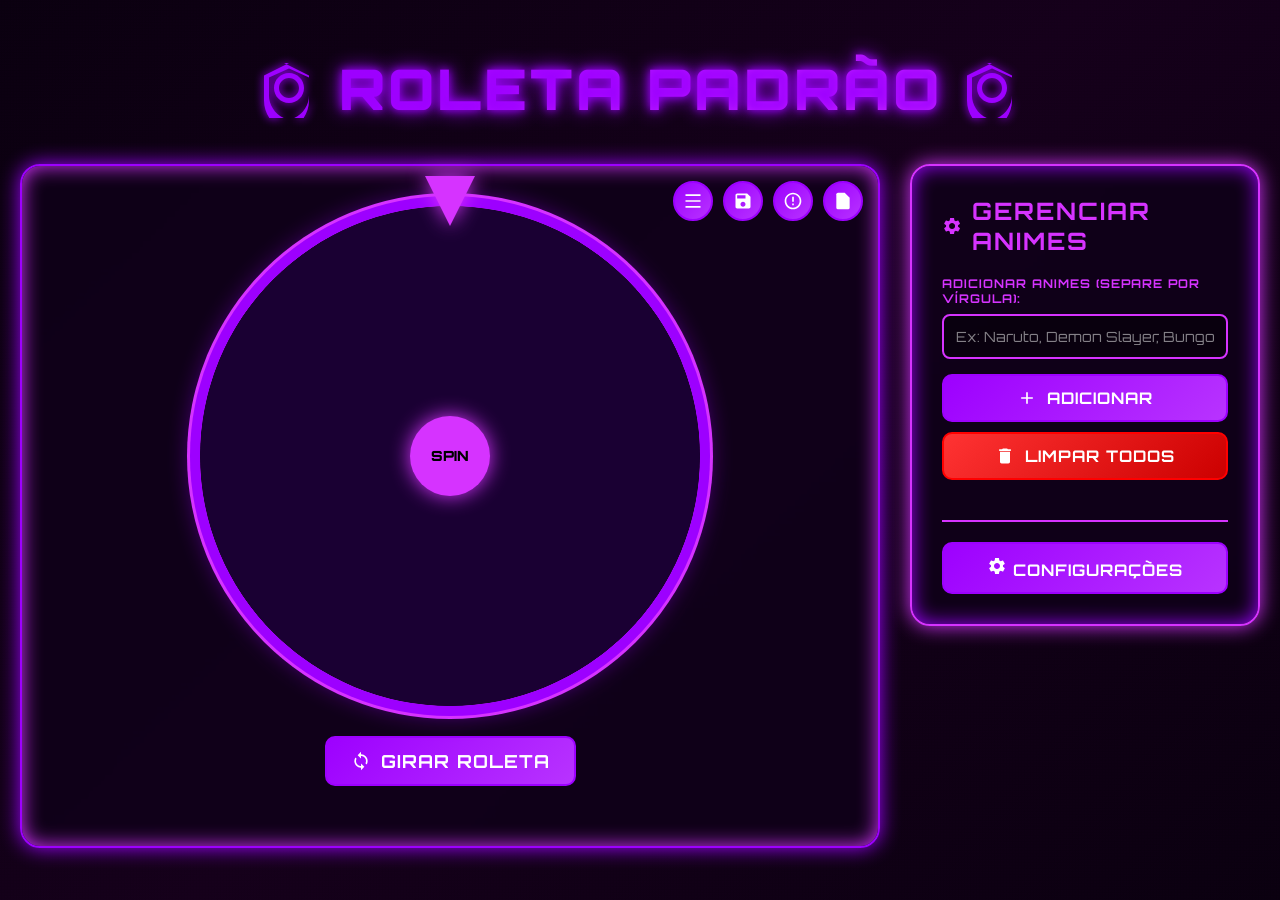
<file: index.html>
<!DOCTYPE html>
<html lang="pt-BR">
<head>
    <meta charset="UTF-8">
    <meta name="viewport" content="width=device-width, initial-scale=1.0">
    <title>Roleta de Animes - Cyberpunk</title>
    <link rel="manifest" href="manifest.json">
    <link rel="stylesheet" href="main.css">

    <script>
        if ('serviceWorker' in navigator) {
            navigator.serviceWorker.register('service-worker.js')
                .then(() => console.log('Service Worker registrado!'));
        }
    </script>
</head>
<body data-theme="classic">
    <div class="container">
        <div class="header">
            <svg class="header-icon" viewBox="0 0 24 24" xmlns="http://www.w3.org/2000/svg">
                <path d="M12 2L2 7v10c0 5.55 3.84 10.74 9 12 5.16-1.26 9-6.45 9-12V7l-10-5zm0 2.18l8 3.6v7.22c0 4.39-3.02 8.49-8 9.74-4.98-1.25-8-5.35-8-9.74V7.78l8-3.6zM12 6c-3.31 0-6 2.69-6 6s2.69 6 6 6 6-2.69 6-6-2.69-6-6-6zm0 2c2.21 0 4 1.79 4 4s-1.79 4-4 4-4-1.79-4-4 1.79-4 4-4z"/>
            </svg>
            <h1 id="wheelName">Roleta das Decisões</h1>
            <svg class="header-icon" viewBox="0 0 24 24" xmlns="http://www.w3.org/2000/svg">
                <path d="M12 2L2 7v10c0 5.55 3.84 10.74 9 12 5.16-1.26 9-6.45 9-12V7l-10-5zm0 2.18l8 3.6v7.22c0 4.39-3.02 8.49-8 9.74-4.98-1.25-8-5.35-8-9.74V7.78l8-3.6zM12 6c-3.31 0-6 2.69-6 6s2.69 6 6 6 6-2.69 6-6-2.69-6-6-6zm0 2c2.21 0 4 1.79 4 4s-1.79 4-4 4-4-1.79-4-4 1.79-4 4-4z"/>
            </svg>
        </div>

        <div class="main-content">
            <div class="wheel-section">
                <div class="wheel-header">
                    <button class="btn-icon-only" id="toggleViewBtn" onclick="toggleView()" title="Alternar para Lista">
                        <svg viewBox="0 0 24 24" xmlns="http://www.w3.org/2000/svg">
                            <path d="M3 4h18v2H3V4zm0 7h18v2H3v-2zm0 7h18v2H3v-2z"/>
                        </svg>
                    </button>
                    <button class="btn-icon-only" onclick="saveCurrentWheel()" title="Salvar Roleta">
                        <svg viewBox="0 0 24 24" xmlns="http://www.w3.org/2000/svg">
                            <path d="M17 3H5c-1.11 0-2 .9-2 2v14c0 1.1.89 2 2 2h14c1.1 0 2-.9 2-2V7l-4-4zm-5 16c-1.66 0-3-1.34-3-3s1.34-3 3-3 3 1.34 3 3-1.34 3-3 3zm3-10H5V5h10v4z"/>
                        </svg>
                    </button>
                    <button class="btn-icon-only" id="manageWheelsBtn" onclick="openManageWheelsPopup()" title="Gerenciar Roletas">
                        <svg viewBox="0 0 24 24" xmlns="http://www.w3.org/2000/svg">
                            <path d="M12 2C6.48 2 2 6.48 2 12s4.48 10 10 10 10-4.48 10-10S17.52 2 12 2zm0 18c-4.41 0-8-3.59-8-8s3.59-8 8-8 8 3.59 8 8-3.59 8-8 8zm-1-13h2v6h-2zm0 8h2v2h-2z"/>
                        </svg>
                    </button>
                    <button class="btn-icon-only" id="importExportBtn" onclick="openImportExportPopup()" title="Importar/Exportar">
                        <svg viewBox="0 0 24 24" xmlns="http://www.w3.org/2000/svg">
                            <path d="M14 2H6a2 2 0 0 0-2 2v16a2 2 0 0 0 2 2h12a2 2 0 0 0 2-2V8l-6-6z"/>
                            <path d="M16 18H8v-2h8v2zm0-4H8v-2h8v2z"/>
                        </svg>
                    </button>
                </div>
                <div class="wheel-container" id="wheelContainer">
                    <div class="pointer"></div>
                    <canvas id="wheelCanvas" width="500" height="500"></canvas>
                    <div class="center-circle">SPIN</div>
                </div>
                <button class="btn btn-spin" id="spinBtn" onclick="spin()">
                    <svg class="btn-icon" viewBox="0 0 24 24" xmlns="http://www.w3.org/2000/svg">
                        <path d="M12 4V1L8 5l4 4V6c3.31 0 6 2.69 6 6 0 1.01-.25 1.97-.7 2.8l1.46 1.46C19.54 15.03 20 13.57 20 12c0-4.42-3.58-8-8-8zm0 14c-3.31 0-6-2.69-6-6 0-1.01.25-1.97.7-2.8L5.24 7.74C4.46 8.97 4 10.43 4 12c0 4.42 3.58 8 8 8v3l4-4-4-4v3z"/>
                    </svg>
                    <span>Girar Roleta</span>
                </button>
                <div class="result" id="result">
                    <h3>Anime Sorteado:</h3>
                    <p id="resultText"></p>
                </div>
                <div class="list-view" id="listView" style="display: none;">
                    <h3>Lista de Animes</h3>
                    <div class="anime-list-view" id="animeListView"></div>
                </div>
            </div>

            <div class="controls-panel">
                <h2>
                    <svg class="controls-icon" viewBox="0 0 24 24" xmlns="http://www.w3.org/2000/svg">
                        <path d="M19.14 12.94c.04-.3.06-.61.06-.94 0-.32-.02-.64-.07-.94l2.03-1.58c.18-.14.23-.41.12-.61l-1.92-3.32c-.12-.22-.37-.29-.59-.22l-2.39.96c-.5-.38-1.03-.7-1.62-.94l-.36-2.54c-.04-.24-.24-.41-.48-.41h-3.84c-.24 0-.43.17-.47.41l-.36 2.54c-.59.24-1.13.57-1.62.94l-2.39-.96c-.22-.08-.47 0-.59.22L2.74 8.87c-.12.21-.08.47.12.61l2.03 1.58c-.05.3-.09.63-.09.94s.02.64.07.94l-2.03 1.58c-.18.14-.23.41-.12.61l1.92 3.32c.12.22.37.29.59.22l2.39-.96c.5.38 1.03.7 1.62.94l.36 2.54c.05.24.24.41.48.41h3.84c.24 0 .44-.17.47-.41l.36-2.54c.59-.24 1.13-.56 1.62-.94l2.39.96c.22.08.47 0 .59-.22l1.92-3.32c.12-.22.07-.47-.12-.61l-2.01-1.58zM12 15.6c-1.98 0-3.6-1.62-3.6-3.6s1.62-3.6 3.6-3.6 3.6 1.62 3.6 3.6-1.62 3.6-3.6 3.6z"/>
                    </svg>
                    Gerenciar Animes
                </h2>

                <div class="input-group">
                    <label for="animeInput">Adicionar Animes (separe por vírgula):</label>
                    <input type="text" id="animeInput" placeholder="Ex: Naruto, Demon Slayer, Bungou Stray Dogs...">
                </div>
                <button class="btn btn-add" onclick="addAnime()">
                    <svg class="btn-icon" viewBox="0 0 24 24" xmlns="http://www.w3.org/2000/svg">
                        <path d="M19 13h-6v6h-2v-6H5v-2h6V5h2v6h6v2z"/>
                    </svg>
                    <span>Adicionar</span>
                </button>
                <button class="btn btn-clear" onclick="clearAll()">
                    <svg class="btn-icon" viewBox="0 0 24 24" xmlns="http://www.w3.org/2000/svg">
                        <path d="M6 19c0 1.1.9 2 2 2h8c1.1 0 2-.9 2-2V7H6v12zM19 4h-3.5l-1-1h-5l-1 1H5v2h14V4z"/>
                    </svg>
                    <span>Limpar Todos</span>
                </button>

                <div class="anime-list" id="animeList"></div>

                <div style="margin-top: 20px; padding-top: 20px; border-top: 2px solid var(--border-secondary);">
                    <a href="configuracoes.html" class="btn" style="display: block; text-align: center; text-decoration: none;">
                        <svg class="btn-icon" viewBox="0 0 24 24" xmlns="http://www.w3.org/2000/svg">
                            <path d="M19.14 12.94c.04-.3.06-.61.06-.94 0-.32-.02-.64-.07-.94l2.03-1.58c.18-.14.23-.41.12-.61l-1.92-3.32c-.12-.22-.37-.29-.59-.22l-2.39.96c-.5-.38-1.03-.7-1.62-.94l-.36-2.54c-.04-.24-.24-.41-.48-.41h-3.84c-.24 0-.43.17-.47.41l-.36 2.54c-.59.24-1.13.57-1.62.94l-2.39-.96c-.22-.08-.47 0-.59.22L2.74 8.87c-.12.21-.08.47.12.61l2.03 1.58c-.05.3-.09.63-.09.94s.02.64.07.94l-2.03 1.58c-.18.14-.23.41-.12.61l1.92 3.32c.12.22.37.29.59.22l2.39-.96c.5.38 1.03.7 1.62.94l.36 2.54c.05.24.24.41.48.41h3.84c.24 0 .44-.17.47-.41l.36-2.54c.59-.24 1.13-.56 1.62-.94l2.39.96c.22.08.47 0 .59-.22l1.92-3.32c.12-.22.07-.47-.12-.61l-2.01-1.58zM12 15.6c-1.98 0-3.6-1.62-3.6-3.6s1.62-3.6 3.6-3.6 3.6 1.62 3.6 3.6-1.62 3.6-3.6 3.6z"/>
                        </svg>
                        <span>Configurações</span>
                    </a>
                </div>
            </div>
        </div>
    </div>

    <audio id="spinSound" src="roleta.mp3" preload="auto"></audio>

    <!-- Pop-up de Gerenciamento de Roletas -->
    <div class="modal-overlay" id="manageWheelsModal" style="display: none;">
        <div class="modal-content">
            <h2>Gerenciar Roletas</h2>
            <div class="settings-group">
                <label for="newWheelName">Nome da Nova Roleta:</label>
                    <input type="text" id="newWheelName" placeholder="Ex: Animes Favoritos">
                <button class="btn btn-add" onclick="promptNewWheel()">
                    <svg class="btn-icon" viewBox="0 0 24 24" xmlns="http://www.w3.org/2000/svg">
                        <path d="M19 13h-6v6h-2v-6H5v-2h6V5h2v6h6v2z"/>
                    </svg>
                    <span>Criar Nova Roleta</span>
                </button>
            </div>
            
            <h3>Roletas Salvas</h3>
            <div class="wheel-list" id="wheelList">
                <!-- Roletas serão inseridas aqui -->
            </div>

            <button class="btn-close" onclick="closeManageWheelsPopup()">✕</button>
        </div>
    </div>

    <!-- Pop-up de Importar/Exportar -->
    <div class="modal-overlay" id="importExportModal" style="display: none;">
        <div class="modal-content">
            <h2>Importar / Exportar</h2>
            <div class="modal-buttons">
                <button class="btn" onclick="exportAnimes()">
                    <svg class="btn-icon" viewBox="0 0 24 24" xmlns="http://www.w3.org/2000/svg">
                        <path d="M19 12v7H5v-7H3v7c0 1.1.9 2 2 2h14c1.1 0 2-.9 2-2v-7h-2z"/>
                        <path d="M5 9l1.41 1.41L11 4.83V15h2V4.83l4.59 4.58L19 8l-7-7-7 7z"/>
                    </svg>
                    <span>Exportar</span>
                </button>
                <button class="btn" onclick="triggerImportFile()">
                    <svg class="btn-icon" viewBox="0 0 24 24" xmlns="http://www.w3.org/2000/svg">
                        <path d="M19 12v7H5v-7H3v7c0 1.1.9 2 2 2h14c1.1 0 2-.9 2-2v-7h-2z"/>
                        <path d="M11 3L5.5 8.5l1.42 1.41L11 5.83V15h2V5.83l4.08 4.08L18.5 8.5z"/>
                    </svg>
                    <span>Importar</span>
                </button>
            </div>
            <button class="btn-close" onclick="closeImportExportPopup()">✕</button>
        </div>
    </div>

    <input type="file" id="importFileInput" accept=".json" style="display: none;" onchange="importAnimes(event)">

    <script src="main.js"></script>
</body>
</html>
</file>
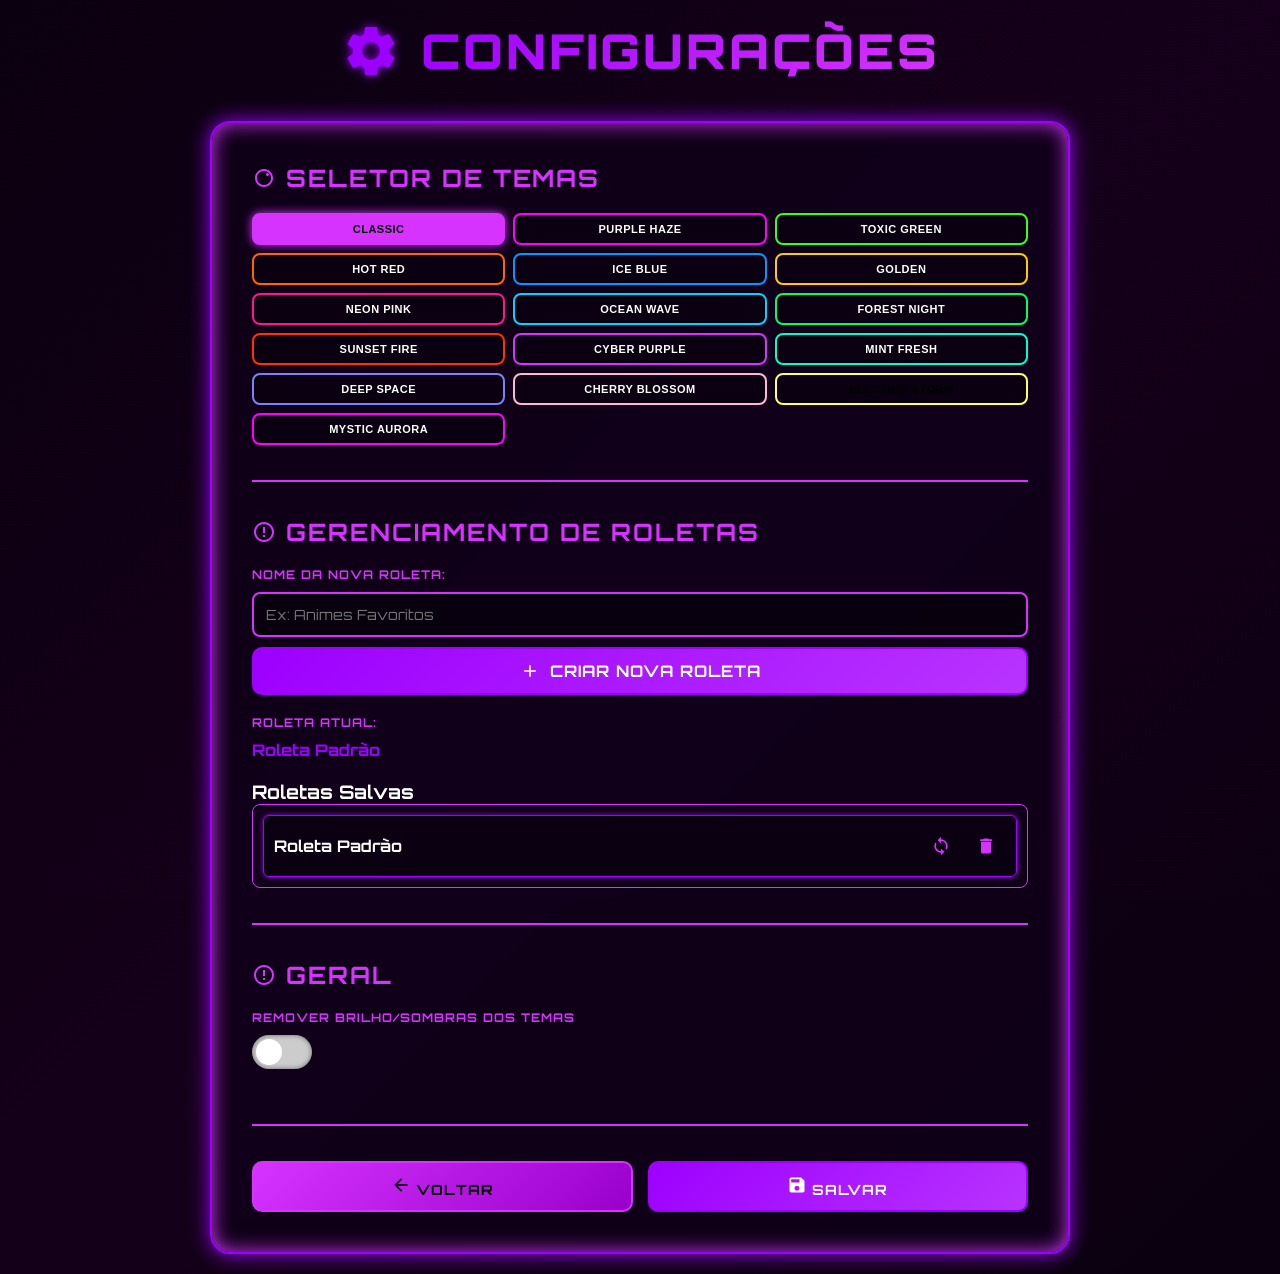
<file: configuracoes.html>
<!DOCTYPE html>
<html lang="pt-BR">
<head>
    <meta charset="UTF-8">
    <meta name="viewport" content="width=device-width, initial-scale=1.0">
    <title>Configurações - Roleta de Animes</title>
    <link rel="manifest" href="manifest.json">
    <link rel="stylesheet" href="main.css">

    <script>
        if ('serviceWorker' in navigator) {
            navigator.serviceWorker.register('service-worker.js')
                .then(() => console.log('Service Worker registrado!'));
        }
    </script>
</head>
<body data-theme="classic">
    <div class="settings-container">
        <div class="settings-header">
            <svg class="header-icon" viewBox="0 0 24 24" xmlns="http://www.w3.org/2000/svg">
                <path d="M19.14 12.94c.04-.3.06-.61.06-.94 0-.32-.02-.64-.07-.94l2.03-1.58c.18-.14.23-.41.12-.61l-1.92-3.32c-.12-.22-.37-.29-.59-.22l-2.39.96c-.5-.38-1.03-.7-1.62-.94l-.36-2.54c-.04-.24-.24-.41-.48-.41h-3.84c-.24 0-.43.17-.47.41l-.36 2.54c-.59.24-1.13.57-1.62.94l-2.39-.96c-.22-.08-.47 0-.59.22L2.74 8.87c-.12.21-.08.47.12.61l2.03 1.58c-.05.3-.09.63-.09.94s.02.64.07.94l-2.03 1.58c-.18.14-.23.41-.12.61l1.92 3.32c.12.22.37.29.59.22l2.39-.96c.5.38 1.03.7 1.62.94l.36 2.54c.05.24.24.41.48.41h3.84c.24 0 .44-.17.47-.41l.36-2.54c.59-.24 1.13-.56 1.62-.94l2.39.96c.22.08.47 0 .59-.22l1.92-3.32c.12-.22.07-.47-.12-.61l-2.01-1.58zM12 15.6c-1.98 0-3.6-1.62-3.6-3.6s1.62-3.6 3.6-3.6 3.6 1.62 3.6 3.6-1.62 3.6-3.6 3.6z"/>
            </svg>
            <h1>Configurações</h1>
        </div>

        <div class="settings-content">
            <!-- Seção de Temas -->
            <div class="settings-section">
                <h2>
                    <svg viewBox="0 0 24 24" xmlns="http://www.w3.org/2000/svg">
                        <path d="M12 3c-4.97 0-9 4.03-9 9s4.03 9 9 9 9-4.03 9-9-4.03-9-9-9zm0 16c-3.86 0-7-3.14-7-7s3.14-7 7-7 7 3.14 7 7-3.14 7-7 7zm3.5-9c.83 0 1.5-.67 1.5-1.5S16.33 7 15.5 7 14 7.67 14 8.5s.67 1.5 1.5 1.5z"/>
                    </svg>
                    Seletor de Temas
                </h2>
                <div class="theme-grid">
                    <button class="theme-btn" data-theme="classic" onclick="changeTheme('classic')">Classic</button>
                    <button class="theme-btn" data-theme="purple-haze" onclick="changeTheme('purple-haze')">Purple Haze</button>
                    <button class="theme-btn" data-theme="toxic-green" onclick="changeTheme('toxic-green')">Toxic Green</button>
                    <button class="theme-btn" data-theme="hot-red" onclick="changeTheme('hot-red')">Hot Red</button>
                    <button class="theme-btn" data-theme="ice-blue" onclick="changeTheme('ice-blue')">Ice Blue</button>
                    <button class="theme-btn" data-theme="golden-sunset" onclick="changeTheme('golden-sunset')">Golden</button>
                    <button class="theme-btn" data-theme="neon-pink" onclick="changeTheme('neon-pink')">Neon Pink</button>
                    <button class="theme-btn" data-theme="ocean-wave" onclick="changeTheme('ocean-wave')">Ocean Wave</button>
                    <button class="theme-btn" data-theme="forest-night" onclick="changeTheme('forest-night')">Forest Night</button>
                    <button class="theme-btn" data-theme="sunset-fire" onclick="changeTheme('sunset-fire')">Sunset Fire</button>
                    <button class="theme-btn" data-theme="cyber-purple" onclick="changeTheme('cyber-purple')">Cyber Purple</button>
                    <button class="theme-btn" data-theme="mint-fresh" onclick="changeTheme('mint-fresh')">Mint Fresh</button>
                    <button class="theme-btn" data-theme="deep-space" onclick="changeTheme('deep-space')">Deep Space</button>
                    <button class="theme-btn" data-theme="cherry-blossom" onclick="changeTheme('cherry-blossom')">Cherry Blossom</button>
                    <button class="theme-btn" data-theme="electric-storm" onclick="changeTheme('electric-storm')">Electric Storm</button>
                    <button class="theme-btn" data-theme="mystic-aurora" onclick="changeTheme('mystic-aurora')">Mystic Aurora</button>
                </div>
            </div>

            <!-- Seção de Gerenciamento de Roletas -->
            <div class="settings-section">
                <h2>
                    <svg viewBox="0 0 24 24" xmlns="http://www.w3.org/2000/svg">
                        <path d="M12 2C6.48 2 2 6.48 2 12s4.48 10 10 10 10-4.48 10-10S17.52 2 12 2zm0 18c-4.41 0-8-3.59-8-8s3.59-8 8-8 8 3.59 8 8-3.59 8-8 8zm-1-13h2v6h-2zm0 8h2v2h-2z"/>
                    </svg>
                    Gerenciamento de Roletas
                </h2>
                <div class="settings-group">
                    <label for="newWheelName">Nome da Nova Roleta:</label>
                    <input type="text" id="newWheelName" placeholder="Ex: Animes Favoritos">
                    <button class="btn btn-add" onclick="createNewWheelFromSettings()">
                        <svg class="btn-icon" viewBox="0 0 24 24" xmlns="http://www.w3.org/2000/svg">
                            <path d="M19 13h-6v6h-2v-6H5v-2h6V5h2v6h6v2z"/>
                        </svg>
                        <span>Criar Nova Roleta</span>
                    </button>
                </div>
                
                <div class="settings-group">
                    <label>Roleta Atual:</label>
                    <span id="currentWheelNameDisplay" style="font-weight: bold; color: var(--primary-color);"></span>
                </div>

                <h3>Roletas Salvas</h3>
                <div class="wheel-list" id="wheelList">
                    <!-- Roletas serão inseridas aqui -->
                </div>
            </div>

            <!-- Seção de Configurações Gerais -->
            <div class="settings-section">
                <h2>
                    <svg viewBox="0 0 24 24" xmlns="http://www.w3.org/2000/svg">
                        <path d="M12 2C6.48 2 2 6.48 2 12s4.48 10 10 10 10-4.48 10-10S17.52 2 12 2zm0 18c-4.41 0-8-3.59-8-8s3.59-8 8-8 8 3.59 8 8-3.59 8-8 8zm-1-13h2v6h-2zm0 8h2v2h-2z"/>
                    </svg>
                    Geral
                </h2>
                <div class="settings-group">
                    <label for="noGlowToggle">Remover Brilho/Sombras dos Temas</label>
                    <label class="switch">
                        <input type="checkbox" id="noGlowToggle" onchange="toggleNoGlow(this.checked)">
                        <span class="slider round"></span>
                    </label>
                </div>
            </div>

            

            <!-- Botões de Ação -->
            <div class="nav-buttons">
                <a href="index.html" class="btn-back">
                    <svg class="btn-icon" viewBox="0 0 24 24" xmlns="http://www.w3.org/2000/svg">
                        <path d="M20 11H7.83l5.59-5.59L12 4l-8 8 8 8 1.41-1.41L7.83 13H20v-2z"/>
                    </svg>
                    Voltar
                </a>
                <button class="btn-save" onclick="saveSettings()">
                    <svg class="btn-icon" viewBox="0 0 24 24" xmlns="http://www.w3.org/2000/svg">
                        <path d="M17 3H5c-1.11 0-2 .9-2 2v14c0 1.1.89 2 2 2h14c1.1 0 2-.9 2-2V7l-4-4zm-5 16c-1.66 0-3-1.34-3-3s1.34-3 3-3 3 1.34 3 3-1.34 3-3 3zm3-10H5V5h10v4z"/>
                    </svg>
                    Salvar
                </button>
            </div>
        </div>
    </div>

    <script src="settings.js"></script>
</body>
</html>
</file>
<file: main.css>
@import url('https://fonts.googleapis.com/css2?family=Orbitron:wght@400;700;900&display=swap');

:root {
    --primary-color: #ff0066;
    --secondary-color: #00ffff;
    --bg-start: #05000a;
    --bg-mid: #0a001a;
    --bg-end: #05000a;
    --panel-bg: rgba(10, 0, 20, 0.8);
    --border-primary: #ff0066;
    --border-secondary: #00ffff;
    --text-primary: #fff;
    --text-secondary: #00ffff;
    --btn-primary-start: #ff0066;
    --btn-primary-end: #ff3385;
    --btn-secondary-start: #00ffff;
    --btn-secondary-end: #0099cc;
    --result-bg: #fff;
    --result-text-color: #000;
    --result-title-color: #333;
}

[data-theme="classic"] {
    --primary-color: #9d00ff;
    --secondary-color: #d633ff;
    --bg-start: #0a000f;
    --bg-mid: #15001a;
    --bg-end: #0a000f;
    --panel-bg: rgba(15, 0, 25, 0.8);
    --border-primary: #9d00ff;
    --border-secondary: #d633ff;
    --text-primary: #fff;
    --text-secondary: #d633ff;
    --btn-primary-start: #9d00ff;
    --btn-primary-end: #b833ff;
    --btn-secondary-start: #d633ff;
    --btn-secondary-end: #9900cc;
    --result-bg: #fff;
    --result-text-color: #000;
    --result-title-color: #333;
}

[data-theme="purple-haze"] {
    --primary-color: #b400ff;
    --secondary-color: #ff00ff;
    --bg-start: #05000a;
    --bg-mid: #0a001a;
    --bg-end: #05000a;
    --panel-bg: rgba(10, 0, 20, 0.8);
    --border-primary: #b400ff;
    --border-secondary: #ff00ff;
    --text-primary: #fff;
    --text-secondary: #ff00ff;
    --btn-primary-start: #b400ff;
    --btn-primary-end: #d633ff;
    --btn-secondary-start: #ff00ff;
    --btn-secondary-end: #cc00cc;
    --result-bg: #fff;
    --result-text-color: #000;
    --result-title-color: #333;
}

[data-theme="toxic-green"] {
    --primary-color: #00ff00;
    --secondary-color: #39ff14;
    --bg-start: #000500;
    --bg-mid: #000a00;
    --bg-end: #000500;
    --panel-bg: rgba(0, 10, 0, 0.8);
    --border-primary: #00ff00;
    --border-secondary: #39ff14;
    --text-primary: #fff;
    --text-secondary: #39ff14;
    --btn-primary-start: #00ff00;
    --btn-primary-end: #33ff33;
    --btn-secondary-start: #39ff14;
    --btn-secondary-end: #00cc00;
    --result-bg: #fff;
    --result-text-color: #000;
    --result-title-color: #333;
}

[data-theme="hot-red"] {
    --primary-color: #ff0000;
    --secondary-color: #ff6600;
    --bg-start: #0a0000;
    --bg-mid: #1a0000;
    --bg-end: #0a0000;
    --panel-bg: rgba(20, 0, 0, 0.8);
    --border-primary: #ff0000;
    --border-secondary: #ff6600;
    --text-primary: #fff;
    --text-secondary: #ff6600;
    --btn-primary-start: #ff0000;
    --btn-primary-end: #ff3333;
    --btn-secondary-start: #ff6600;
    --btn-secondary-end: #cc5200;
    --result-bg: #fff;
    --result-text-color: #000;
    --result-title-color: #333;
}

[data-theme="ice-blue"] {
    --primary-color: #00d4ff;
    --secondary-color: #0099ff;
    --bg-start: #00050a;
    --bg-mid: #000a1a;
    --bg-end: #00050a;
    --panel-bg: rgba(0, 10, 20, 0.8);
    --border-primary: #00d4ff;
    --border-secondary: #0099ff;
    --text-primary: #fff;
    --text-secondary: #00d4ff;
    --btn-primary-start: #00d4ff;
    --btn-primary-end: #33ddff;
    --btn-secondary-start: #0099ff;
    --btn-secondary-end: #0077cc;
    --result-bg: #fff;
    --result-text-color: #000;
    --result-title-color: #333;
}

[data-theme="golden-sunset"] {
    --primary-color: #ffa500;
    --secondary-color: #ffcc00;
    --bg-start: #0a0500;
    --bg-mid: #1a1000;
    --bg-end: #0a0500;
    --panel-bg: rgba(20, 15, 0, 0.8);
    --border-primary: #ffa500;
    --border-secondary: #ffcc00;
    --text-primary: #fff;
    --text-secondary: #ffcc00;
    --btn-primary-start: #ffa500;
    --btn-primary-end: #ffb733;
    --btn-secondary-start: #ffcc00;
    --btn-secondary-end: #cc9900;
    --result-bg: #fff;
    --result-text-color: #000;
    --result-title-color: #333;
}

* {
    margin: 0;
    padding: 0;
    box-sizing: border-box;
}

body {
    font-family: 'Orbitron', sans-serif;
    background: linear-gradient(135deg, var(--bg-start) 0%, var(--bg-mid) 50%, var(--bg-end) 100%);
    color: var(--text-primary);
    min-height: 100vh;
    display: flex;
    justify-content: center;
    align-items: center;
    overflow-x: hidden;
    position: relative;
    z-index: 0;
    transition: background 0.5s ease;
}

body::before {
    content: '';
    position: fixed;
    top: 0;
    left: 0;
    width: 100%;
    height: 100%;
    background: 
        repeating-linear-gradient(0deg, var(--primary-color) 0px, transparent 1px, transparent 2px, var(--primary-color) 3px),
        repeating-linear-gradient(90deg, var(--secondary-color) 0px, transparent 1px, transparent 2px, var(--secondary-color) 3px);
    opacity: 0.01;
    pointer-events: none;
    z-index: 1;
    transition: background 0.5s ease;
}

.container {
    max-width: 1400px;
    width: 100%;
    padding: 20px;
    position: relative;
    z-index: 2;
}

.header {
    text-align: center;
    margin-bottom: 40px;
    text-shadow: 0 0 10px var(--primary-color), 0 0 20px var(--primary-color);
    display: flex;
    align-items: center;
    justify-content: center;
    gap: 20px;
}

.header h1 {
    font-size: 3.5em;
    font-weight: 900;
    background: linear-gradient(135deg, var(--primary-color), var(--secondary-color), var(--primary-color));
    background-size: 200% 200%;
    -webkit-background-clip: text;
    -webkit-text-fill-color: transparent;
    animation: gradientShift 3s ease infinite;
    letter-spacing: 3px;
    text-transform: uppercase;
}

.header-icon {
    width: 60px;
    height: 60px;
    fill: var(--primary-color);
    filter: drop-shadow(0 0 5px var(--primary-color));
    transition: fill 0.5s ease, filter 0.5s ease;
}

@keyframes gradientShift {
    0%, 100% { background-position: 0% 50%; }
    50% { background-position: 100% 50%; }
}

.main-content {
    display: grid;
    grid-template-columns: 1fr 350px;
    gap: 30px;
    align-items: start;
}

.wheel-section {
    display: flex;
    flex-direction: column;
    align-items: center;
    background: var(--panel-bg);
    border: 2px solid var(--border-primary);
    border-radius: 20px;
    padding: 40px;
    box-shadow: 0 0 20px var(--primary-color), inset 0 0 20px var(--secondary-color);
    backdrop-filter: blur(5px);
    transition: all 0.5s ease;
    position: relative;
}

.wheel-header {
    position: absolute;
    top: 10px;
    right: 10px;
    display: flex;
    gap: 10px;
    z-index: 10;
}

.wheel-container {
    position: relative;
    width: 500px;
    height: 500px;
    margin-bottom: 30px;
}

#wheelCanvas {
    width: 100%;
    height: 100%;
    border-radius: 50%;
    box-shadow: 0 0 0 10px var(--primary-color),
                0 0 0 13px var(--secondary-color),
                0 0 30px var(--primary-color);
    transition: box-shadow 0.5s ease;
}

.pointer {
    position: absolute;
    top: -30px;
    left: 50%;
    transform: translateX(-50%);
    width: 0;
    height: 0;
    border-left: 25px solid transparent;
    border-right: 25px solid transparent;
    border-top: 50px solid var(--secondary-color);
    filter: drop-shadow(0 0 10px var(--secondary-color));
    z-index: 10;
    transition: all 0.5s ease;
}

.center-circle {
    position: absolute;
    top: 50%;
    left: 50%;
    transform: translate(-50%, -50%);
    width: 80px;
    height: 80px;
    background: var(--secondary-color);
    border-radius: 50%;
    display: flex;
    align-items: center;
    justify-content: center;
    font-weight: 900;
    color: #000;
    font-size: 14px;
    z-index: 11;
    box-shadow: 0 0 20px var(--secondary-color);
    cursor: pointer;
    transition: all 0.3s ease;
}

.center-circle:hover {
    transform: translate(-50%, -50%) scale(1.1);
}

.btn {
    background: linear-gradient(135deg, var(--btn-primary-start), var(--btn-primary-end));
    color: #fff;
    border: 2px solid var(--border-primary);
    padding: 12px 24px;
    border-radius: 10px;
    cursor: pointer;
    font-size: 16px;
    font-weight: 700;
    font-family: 'Orbitron', sans-serif;
    display: flex;
    align-items: center;
    justify-content: center;
    gap: 10px;
    transition: all 0.3s ease;
    text-transform: uppercase;
    letter-spacing: 1px;
}

.btn:hover {
    background: linear-gradient(135deg, var(--btn-secondary-start), var(--btn-secondary-end));
    border-color: var(--border-secondary);
    color: #000;
    transform: scale(1.05);
    box-shadow: 0 0 15px var(--secondary-color);
}

.btn:disabled {
    opacity: 0.5;
    cursor: not-allowed;
    transform: scale(1);
}

.btn-icon {
    width: 20px;
    height: 20px;
    fill: currentColor;
}

.btn-spin {
    margin-bottom: 20px;
    font-size: 18px;
}

.btn-add {
    width: 100%;
    margin-bottom: 10px;
}

.btn-clear {
    width: 100%;
    background: linear-gradient(135deg, #ff3333, #cc0000);
    border-color: #ff0000;
}

.btn-clear:hover {
    background: linear-gradient(135deg, #ff6666, #ff3333);
}

.controls-panel {
    background: var(--panel-bg);
    border: 2px solid var(--border-secondary);
    border-radius: 20px;
    padding: 30px;
    box-shadow: 0 0 20px var(--secondary-color), inset 0 0 20px var(--primary-color);
    backdrop-filter: blur(5px);
    transition: all 0.5s ease;
}

.controls-panel h2 {
    color: var(--secondary-color);
    font-size: 1.5em;
    margin-bottom: 20px;
    display: flex;
    align-items: center;
    gap: 10px;
    text-transform: uppercase;
    letter-spacing: 2px;
}

.controls-icon {
    width: 24px;
    height: 24px;
    fill: var(--secondary-color);
}

.theme-selector {
    margin-bottom: 25px;
}

.theme-selector label {
    display: block;
    margin-bottom: 10px;
    color: var(--text-secondary);
    font-weight: 700;
    text-transform: uppercase;
    font-size: 12px;
    letter-spacing: 1px;
}

.theme-grid {
    display: grid;
    grid-template-columns: repeat(3, 1fr);
    gap: 8px;
}

.theme-btn {
    padding: 8px 12px;
    border: 2px solid var(--border-secondary);
    background: rgba(0, 0, 0, 0.3);
    color: var(--text-primary);
    border-radius: 8px;
    cursor: pointer;
    font-size: 11px;
    font-weight: 700;
    transition: all 0.3s ease;
    text-transform: uppercase;
    letter-spacing: 0.5px;
}

.theme-btn:hover {
    background: var(--primary-color);
    border-color: var(--primary-color);
    color: #000;
}

.theme-btn.active {
    background: var(--secondary-color);
    border-color: var(--secondary-color);
    color: #000;
    box-shadow: 0 0 10px var(--secondary-color);
}

.input-group {
    margin-bottom: 15px;
}

.input-group label {
    display: block;
    margin-bottom: 8px;
    color: var(--text-secondary);
    font-weight: 700;
    text-transform: uppercase;
    font-size: 12px;
    letter-spacing: 1px;
}

.input-group input {
    width: 100%;
    padding: 12px;
    background: rgba(0, 0, 0, 0.4);
    border: 2px solid var(--border-secondary);
    color: var(--text-primary);
    border-radius: 8px;
    font-family: 'Orbitron', sans-serif;
    font-size: 14px;
    transition: all 0.3s ease;
}

.input-group input:focus {
    outline: none;
    border-color: var(--primary-color);
    box-shadow: 0 0 10px var(--primary-color);
    background: rgba(0, 0, 0, 0.6);
}

.input-group input::placeholder {
    color: rgba(255, 255, 255, 0.5);
}

.anime-list {
    margin-top: 20px;
    max-height: 300px;
    overflow-y: auto;
    display: flex;
    flex-direction: column;
    gap: 8px;
}

.anime-list::-webkit-scrollbar {
    width: 8px;
}

.anime-list::-webkit-scrollbar-track {
    background: rgba(0, 0, 0, 0.3);
    border-radius: 10px;
}

.anime-list::-webkit-scrollbar-thumb {
    background: var(--primary-color);
    border-radius: 10px;
}

.anime-list::-webkit-scrollbar-thumb:hover {
    background: var(--secondary-color);
}

.anime-item {
    background: rgba(0, 0, 0, 0.4);
    border: 1px solid var(--border-primary);
    border-radius: 8px;
    padding: 10px 15px;
    display: flex;
    justify-content: space-between;
    align-items: center;
    transition: all 0.3s ease;
}

.anime-item:hover {
    background: var(--primary-color);
    border-color: var(--secondary-color);
    transform: translateX(5px);
}

.anime-item span {
    font-size: 14px;
    font-weight: 600;
}

.btn-remove {
    background: var(--primary-color);
    color: #fff;
    border: none;
    padding: 5px 12px;
    border-radius: 5px;
    cursor: pointer;
    font-size: 12px;
    font-weight: 700;
    transition: all 0.3s ease;
    display: flex;
    align-items: center;
    justify-content: center;
}

.btn-remove:hover {
    background: var(--secondary-color);
    color: #000;
    transform: scale(1.1);
}

.remove-icon {
    width: 14px;
    height: 14px;
    fill: currentColor;
}

.result {
    margin-top: 20px;
    padding: 20px;
    background: var(--result-bg);
    border: 2px solid var(--border-secondary);
    border-radius: 10px;
    text-align: center;
    display: none;
    animation: resultPulse 1s ease-in-out;
    transition: all 0.5s ease;
    box-shadow: 0 0 20px rgba(0, 0, 0, 0.5);
}

.result.show {
    display: block;
}

.result h3 {
    color: var(--result-title-color);
    font-size: 1.4em;
    margin-bottom: 10px;
    text-transform: uppercase;
    font-weight: 900;
}

.btn-upload-image {
    background: linear-gradient(135deg, var(--btn-primary-start), var(--btn-primary-end));
    color: #fff;
    border: 2px solid var(--border-primary);
    padding: 10px 20px;
    border-radius: 10px;
    cursor: pointer;
    font-size: 14px;
    font-weight: 700;
    font-family: 'Orbitron', sans-serif;
    transition: all 0.3s ease;
    text-transform: uppercase;
    letter-spacing: 1px;
    box-shadow: 0 0 10px var(--primary-color);
}

.btn-upload-image:hover {
    background: linear-gradient(135deg, var(--btn-secondary-start), var(--btn-secondary-end));
    border-color: var(--border-secondary);
    color: #000;
    transform: scale(1.05);
    box-shadow: 0 0 15px var(--secondary-color);
}

.result p {
    color: var(--result-text-color);
    font-size: 2.5em;
    font-weight: 900;
    text-shadow: 0 0 5px rgba(0, 0, 0, 0.2);
}

@keyframes resultPulse {
    0%, 100% { transform: scale(1); }
    50% { transform: scale(1.05); }
}

/* Página de Configurações */
.settings-container {
    max-width: 900px;
    width: 100%;
    padding: 20px;
    position: relative;
    z-index: 2;
}

.settings-header {
    text-align: center;
    margin-bottom: 40px;
    display: flex;
    align-items: center;
    justify-content: center;
    gap: 20px;
}

.settings-header h1 {
    font-size: 3em;
    font-weight: 900;
    background: linear-gradient(135deg, var(--primary-color), var(--secondary-color), var(--primary-color));
    background-size: 200% 200%;
    -webkit-background-clip: text;
    -webkit-text-fill-color: transparent;
    animation: gradientShift 3s ease infinite;
    letter-spacing: 3px;
    text-transform: uppercase;
}

.settings-content {
    background: var(--panel-bg);
    border: 2px solid var(--border-primary);
    border-radius: 20px;
    padding: 40px;
    box-shadow: 0 0 20px var(--primary-color), inset 0 0 20px var(--secondary-color);
    backdrop-filter: blur(5px);
}

.settings-section {
    margin-bottom: 35px;
    padding-bottom: 35px;
    border-bottom: 2px solid var(--border-secondary);
}

.settings-section:last-child {
    border-bottom: none;
    margin-bottom: 0;
    padding-bottom: 0;
}

.settings-section h2 {
    color: var(--secondary-color);
    font-size: 1.5em;
    margin-bottom: 20px;
    text-transform: uppercase;
    letter-spacing: 2px;
    display: flex;
    align-items: center;
    gap: 10px;
}

.settings-section h2 svg {
    width: 24px;
    height: 24px;
    fill: var(--secondary-color);
}

.settings-group {
    margin-bottom: 20px;
}

.settings-group label {
    display: block;
    margin-bottom: 10px;
    color: var(--text-secondary);
    font-weight: 700;
    text-transform: uppercase;
    font-size: 12px;
    letter-spacing: 1px;
}

.settings-group input[type="range"] {
    width: 100%;
    height: 6px;
    border-radius: 3px;
    background: rgba(0, 0, 0, 0.4);
    outline: none;
    -webkit-appearance: none;
    appearance: none;
}

.settings-group input[type="range"]::-webkit-slider-thumb {
    -webkit-appearance: none;
    appearance: none;
    width: 20px;
    height: 20px;
    border-radius: 50%;
    background: var(--primary-color);
    cursor: pointer;
    box-shadow: 0 0 10px var(--primary-color);
}

.settings-group input[type="range"]::-moz-range-thumb {
    width: 20px;
    height: 20px;
    border-radius: 50%;
    background: var(--primary-color);
    cursor: pointer;
    border: none;
    box-shadow: 0 0 10px var(--primary-color);
}

.range-value {
    display: inline-block;
    margin-left: 10px;
    color: var(--primary-color);
    font-weight: 700;
    font-size: 14px;
}

.file-input-wrapper {
    position: relative;
    display: inline-block;
    width: 100%;
}

.file-input-wrapper input[type="file"] {
    display: none;
}

.file-input-label {
    display: block;
    padding: 12px 20px;
    background: linear-gradient(135deg, var(--btn-primary-start), var(--btn-primary-end));
    color: #fff;
    border: 2px solid var(--border-primary);
    border-radius: 10px;
    cursor: pointer;
    text-align: center;
    font-weight: 700;
    text-transform: uppercase;
    letter-spacing: 1px;
    transition: all 0.3s ease;
}

.file-input-label:hover {
    background: linear-gradient(135deg, var(--btn-secondary-start), var(--btn-secondary-end));
    border-color: var(--border-secondary);
    color: #000;
    transform: scale(1.02);
}

.file-name {
    margin-top: 10px;
    color: var(--text-secondary);
    font-size: 12px;
}

.nav-buttons {
    display: flex;
    gap: 15px;
    margin-top: 30px;
}

.nav-buttons a,
.nav-buttons button {
    flex: 1;
    padding: 12px 24px;
    border-radius: 10px;
    font-weight: 700;
    text-transform: uppercase;
    letter-spacing: 1px;
    text-decoration: none;
    text-align: center;
    cursor: pointer;
    border: 2px solid;
    transition: all 0.3s ease;
    font-family: 'Orbitron', sans-serif;
    font-size: 14px;
}

.nav-buttons a.btn-back {
    background: linear-gradient(135deg, var(--btn-secondary-start), var(--btn-secondary-end));
    border-color: var(--border-secondary);
    color: #000;
}

.nav-buttons a.btn-back:hover {
    background: linear-gradient(135deg, var(--btn-primary-start), var(--btn-primary-end));
    border-color: var(--border-primary);
    color: #fff;
    transform: scale(1.05);
}

.nav-buttons button.btn-save {
    background: linear-gradient(135deg, var(--btn-primary-start), var(--btn-primary-end));
    border-color: var(--border-primary);
    color: #fff;
}

.nav-buttons button.btn-save:hover {
    background: linear-gradient(135deg, #ff66a3, #ff0066);
    border-color: var(--border-primary);
    transform: scale(1.05);
    box-shadow: 0 0 15px var(--primary-color);
}

/* Switch Toggle */
.switch {
    position: relative;
    display: inline-block;
    width: 60px;
    height: 34px;
}

.switch input {
    opacity: 0;
    width: 0;
    height: 0;
}

.slider {
    position: absolute;
    cursor: pointer;
    top: 0;
    left: 0;
    right: 0;
    bottom: 0;
    background-color: #ccc;
    -webkit-transition: .4s;
    transition: .4s;
    box-shadow: inset 0 0 5px rgba(0, 0, 0, 0.5);
}

.slider:before {
    position: absolute;
    content: "";
    height: 26px;
    width: 26px;
    left: 4px;
    bottom: 4px;
    background-color: white;
    -webkit-transition: .4s;
    transition: .4s;
}

input:checked + .slider {
    background-color: var(--primary-color);
}

input:focus + .slider {
    box-shadow: 0 0 1px var(--primary-color);
}

input:checked + .slider:before {
    -webkit-transform: translateX(26px);
    -ms-transform: translateX(26px);
    transform: translateX(26px);
}

/* Rounded sliders */
.slider.round {
    border-radius: 34px;
}

.slider.round:before {
    border-radius: 50%;
}

/* Gerenciamento de Roletas */
.wheel-list {
    max-height: 300px;
    overflow-y: auto;
    display: flex;
    flex-direction: column;
    gap: 10px;
    padding: 10px;
    border: 1px solid var(--border-secondary);
    border-radius: 8px;
}

.wheel-item {
    display: flex;
    justify-content: space-between;
    align-items: center;
    padding: 10px;
    background: rgba(0, 0, 0, 0.3);
    border-radius: 6px;
    border: 1px solid transparent;
    transition: all 0.3s ease;
}

.wheel-item.active {
    border-color: var(--primary-color);
    box-shadow: 0 0 5px var(--primary-color);
}

.wheel-item span {
    font-weight: 700;
    color: var(--text-primary);
}

.wheel-actions {
    display: flex;
    gap: 5px;
}

.wheel-actions .btn-icon-only {
    background: none;
    border: none;
    padding: 5px;
    cursor: pointer;
    transition: all 0.3s ease;
}

.wheel-actions .btn-icon-only svg {
    width: 20px;
    height: 20px;
    fill: var(--secondary-color);
}

.wheel-actions .btn-icon-only:hover svg {
    fill: var(--primary-color);
}

.settings-group input[type="text"] {
    width: 100%;
    padding: 12px;
    background: rgba(0, 0, 0, 0.4);
    border: 2px solid var(--border-secondary);
    color: var(--text-primary);
    border-radius: 8px;
    font-family: 'Orbitron', sans-serif;
    font-size: 14px;
    transition: all 0.3s ease;
    margin-bottom: 10px;
}

.settings-group input[type="text"]:focus {
    outline: none;
    border-color: var(--primary-color);
    box-shadow: 0 0 10px var(--primary-color);
    background: rgba(0, 0, 0, 0.6);
}

.wheel-actions .btn-remove:hover svg {
    fill: #ff0000;
}

/* Responsivo */
@media (max-width: 1200px) {
    .main-content {
        grid-template-columns: 1fr;
    }

    .wheel-container {
        width: 400px;
        height: 400px;
    }
}

@media (max-width: 768px) {
    .header h1 {
        font-size: 2em;
    }

    .wheel-container {
        width: 300px;
        height: 300px;
    }

    .theme-grid {
        grid-template-columns: repeat(2, 1fr);
    }

    .settings-header h1 {
        font-size: 2em;
    }

    .nav-buttons {
        flex-direction: column;
    }
}

/* No Glow/Shadows */
.no-glow .header h1 {
    text-shadow: none;
}

.no-glow .header-icon {
    filter: none;
}

.no-glow .wheel-section {
    box-shadow: none;
    backdrop-filter: none;
}

.no-glow #wheelCanvas {
    /* Manter a borda, remover apenas o brilho */
    box-shadow: 0 0 0 10px var(--primary-color),
                0 0 0 13px var(--secondary-color);
}

.no-glow .pointer {
    filter: none;
}

.no-glow .center-circle {
    box-shadow: none;
}

.no-glow .btn:hover {
    box-shadow: none;
}

.no-glow .controls-panel {
    box-shadow: none;
    backdrop-filter: none;
}

.no-glow .theme-btn.active {
    box-shadow: none;
}

.no-glow .input-group input:focus {
    box-shadow: none;
}

.no-glow .nav-buttons button.btn-save:hover {
    box-shadow: none;
}

.no-glow .settings-content {
    box-shadow: none;
    backdrop-filter: none;
}

/* Novos Temas */

[data-theme="neon-pink"] {
    --primary-color: #ff10f0;
    --secondary-color: #ff1493;
    --bg-start: #0a000a;
    --bg-mid: #1a001a;
    --bg-end: #0a000a;
    --panel-bg: rgba(20, 0, 20, 0.8);
    --border-primary: #ff10f0;
    --border-secondary: #ff1493;
    --text-primary: #fff;
    --text-secondary: #ff1493;
    --btn-primary-start: #ff10f0;
    --btn-primary-end: #ff4db8;
    --btn-secondary-start: #ff1493;
    --btn-secondary-end: #cc0066;
    --result-bg: #fff;
    --result-text-color: #000;
    --result-title-color: #333;
}

[data-theme="ocean-wave"] {
    --primary-color: #0099ff;
    --secondary-color: #00d4ff;
    --bg-start: #000a0f;
    --bg-mid: #001a2e;
    --bg-end: #000a0f;
    --panel-bg: rgba(0, 15, 30, 0.8);
    --border-primary: #0099ff;
    --border-secondary: #00d4ff;
    --text-primary: #fff;
    --text-secondary: #00d4ff;
    --btn-primary-start: #0099ff;
    --btn-primary-end: #33b3ff;
    --btn-secondary-start: #00d4ff;
    --btn-secondary-end: #0099cc;
    --result-bg: #fff;
    --result-text-color: #000;
    --result-title-color: #333;
}

[data-theme="forest-night"] {
    --primary-color: #00cc44;
    --secondary-color: #00ff66;
    --bg-start: #001a00;
    --bg-mid: #003300;
    --bg-end: #001a00;
    --panel-bg: rgba(0, 20, 0, 0.8);
    --border-primary: #00cc44;
    --border-secondary: #00ff66;
    --text-primary: #fff;
    --text-secondary: #00ff66;
    --btn-primary-start: #00cc44;
    --btn-primary-end: #33dd66;
    --btn-secondary-start: #00ff66;
    --btn-secondary-end: #00cc33;
    --result-bg: #fff;
    --result-text-color: #000;
    --result-title-color: #333;
}

[data-theme="sunset-fire"] {
    --primary-color: #ff6600;
    --secondary-color: #ff3300;
    --bg-start: #0f0500;
    --bg-mid: #2a0a00;
    --bg-end: #0f0500;
    --panel-bg: rgba(30, 10, 0, 0.8);
    --border-primary: #ff6600;
    --border-secondary: #ff3300;
    --text-primary: #fff;
    --text-secondary: #ff3300;
    --btn-primary-start: #ff6600;
    --btn-primary-end: #ff8833;
    --btn-secondary-start: #ff3300;
    --btn-secondary-end: #cc0000;
    --result-bg: #fff;
    --result-text-color: #000;
    --result-title-color: #333;
}

[data-theme="cyber-purple"] {
    --primary-color: #9d00ff;
    --secondary-color: #d633ff;
    --bg-start: #0a000f;
    --bg-mid: #15001a;
    --bg-end: #0a000f;
    --panel-bg: rgba(15, 0, 25, 0.8);
    --border-primary: #9d00ff;
    --border-secondary: #d633ff;
    --text-primary: #fff;
    --text-secondary: #d633ff;
    --btn-primary-start: #9d00ff;
    --btn-primary-end: #b833ff;
    --btn-secondary-start: #d633ff;
    --btn-secondary-end: #9900cc;
    --result-bg: #fff;
    --result-text-color: #000;
    --result-title-color: #333;
}

[data-theme="mint-fresh"] {
    --primary-color: #00ff99;
    --secondary-color: #00ffcc;
    --bg-start: #000a05;
    --bg-mid: #001a0f;
    --bg-end: #000a05;
    --panel-bg: rgba(0, 20, 15, 0.8);
    --border-primary: #00ff99;
    --border-secondary: #00ffcc;
    --text-primary: #fff;
    --text-secondary: #00ffcc;
    --btn-primary-start: #00ff99;
    --btn-primary-end: #33ffaa;
    --btn-secondary-start: #00ffcc;
    --btn-secondary-end: #00cc99;
    --result-bg: #fff;
    --result-text-color: #000;
    --result-title-color: #333;
}

[data-theme="deep-space"] {
    --primary-color: #4d4dff;
    --secondary-color: #7f7fff;
    --bg-start: #0a0a1a;
    --bg-mid: #14142e;
    --bg-end: #0a0a1a;
    --panel-bg: rgba(15, 15, 30, 0.8);
    --border-primary: #4d4dff;
    --border-secondary: #7f7fff;
    --text-primary: #fff;
    --text-secondary: #7f7fff;
    --btn-primary-start: #4d4dff;
    --btn-primary-end: #7070ff;
    --btn-secondary-start: #7f7fff;
    --btn-secondary-end: #3333cc;
    --result-bg: #fff;
    --result-text-color: #000;
    --result-title-color: #333;
}

[data-theme="cherry-blossom"] {
    --primary-color: #ff69b4;
    --secondary-color: #ffb6d9;
    --bg-start: #0f050a;
    --bg-mid: #1a0a14;
    --bg-end: #0f050a;
    --panel-bg: rgba(25, 10, 20, 0.8);
    --border-primary: #ff69b4;
    --border-secondary: #ffb6d9;
    --text-primary: #fff;
    --text-secondary: #ffb6d9;
    --btn-primary-start: #ff69b4;
    --btn-primary-end: #ff85c1;
    --btn-secondary-start: #ffb6d9;
    --btn-secondary-end: #ff1493;
    --result-bg: #fff;
    --result-text-color: #000;
    --result-title-color: #333;
}

[data-theme="electric-storm"] {
    --primary-color: #ffff00;
    --secondary-color: #ffff66;
    --bg-start: #0f0f00;
    --bg-mid: #1a1a00;
    --bg-end: #0f0f00;
    --panel-bg: rgba(20, 20, 0, 0.8);
    --border-primary: #ffff00;
    --border-secondary: #ffff66;
    --text-primary: #000;
    --text-secondary: #000;
    --btn-primary-start: #ffff00;
    --btn-primary-end: #ffff99;
    --btn-secondary-start: #ffff66;
    --btn-secondary-end: #cccc00;
    --result-bg: #000;
    --result-text-color: #ffff00;
    --result-title-color: #ffff00;
}

[data-theme="mystic-aurora"] {
    --primary-color: #00ffff;
    --secondary-color: #ff00ff;
    --bg-start: #000a0a;
    --bg-mid: #0a001a;
    --bg-end: #000a0a;
    --panel-bg: rgba(0, 15, 20, 0.8);
    --border-primary: #00ffff;
    --border-secondary: #ff00ff;
    --text-primary: #fff;
    --text-secondary: #ff00ff;
    --btn-primary-start: #00ffff;
    --btn-primary-end: #33ffff;
    --btn-secondary-start: #ff00ff;
    --btn-secondary-end: #cc00cc;
    --result-bg: #fff;
    --result-text-color: #000;
    --result-title-color: #333;
}

/* Botões de Ação da Roleta */
.wheel-header {
    position: absolute;
    top: 15px;
    right: 15px;
    display: flex;
    justify-content: flex-end;
    gap: 10px;
    z-index: 20;
}

.btn-icon-only {
    background: linear-gradient(135deg, var(--btn-primary-start), var(--btn-primary-end));
    border: 2px solid var(--border-primary);
    border-radius: 50%;
    width: 40px;
    height: 40px;
    display: flex;
    align-items: center;
    justify-content: center;
    cursor: pointer;
    transition: all 0.3s ease;
    padding: 0;
}

.btn-icon-only svg {
    width: 20px;
    height: 20px;
    fill: #fff;
}

.btn-icon-only:hover {
    background: linear-gradient(135deg, var(--btn-secondary-start), var(--btn-secondary-end));
    border-color: var(--border-secondary);
    transform: scale(1.1);
    box-shadow: 0 0 15px var(--secondary-color);
}

/* Visualização em Lista */
.list-view {
    background: var(--panel-bg);
    border: 2px solid var(--border-primary);
    border-radius: 20px;
    padding: 30px;
    box-shadow: 0 0 20px var(--primary-color), inset 0 0 20px var(--secondary-color);
    backdrop-filter: blur(5px);
    margin-bottom: 20px;
}

.list-view h3 {
    color: var(--secondary-color);
    font-size: 1.5em;
    margin-bottom: 20px;
    text-transform: uppercase;
    letter-spacing: 2px;
}

.anime-list-view {
    display: flex;
    flex-direction: column;
    gap: 10px;
    max-height: 500px;
    overflow-y: auto;
}

.anime-list-view-item {
    background: rgba(0, 0, 0, 0.3);
    border: 1px solid var(--border-primary);
    border-radius: 8px;
    padding: 12px 15px;
    color: var(--text-primary);
    font-size: 14px;
    font-weight: 600;
    display: flex;
    justify-content: space-between;
    align-items: center;
    transition: all 0.3s ease;
}

.anime-list-view-item:hover {
    background: var(--primary-color);
    border-color: var(--secondary-color);
    transform: translateX(5px);
}

.anime-list-view-item span {
    flex: 1;
}

.anime-list-view-item .anime-index {
    color: var(--secondary-color);
    font-weight: 700;
    margin-right: 10px;
    min-width: 30px;
}

/* Modal de Importar/Exportar */
.modal-overlay {
    position: fixed;
    top: 0;
    left: 0;
    width: 100%;
    height: 100%;
    background: rgba(0, 0, 0, 0.7);
    display: flex;
    justify-content: center;
    align-items: center;
    z-index: 1000;
}

.modal-content {
    background: var(--panel-bg);
    border: 2px solid var(--border-primary);
    border-radius: 20px;
    padding: 40px;
    box-shadow: 0 0 30px var(--primary-color), inset 0 0 20px var(--secondary-color);
    backdrop-filter: blur(5px);
    max-width: 400px;
    width: 90%;
    position: relative;
}

.modal-content h2 {
    color: var(--secondary-color);
    font-size: 1.5em;
    margin-bottom: 30px;
    text-align: center;
    text-transform: uppercase;
    letter-spacing: 2px;
}

.modal-buttons {
    display: flex;
    flex-direction: column;
    gap: 15px;
}

.modal-buttons .btn {
    width: 100%;
    justify-content: center;
    gap: 10px;
}

.btn-close {
    position: absolute;
    top: 15px;
    right: 15px;
    background: var(--primary-color);
    border: none;
    color: #fff;
    width: 30px;
    height: 30px;
    border-radius: 50%;
    cursor: pointer;
    font-size: 18px;
    font-weight: bold;
    display: flex;
    align-items: center;
    justify-content: center;
    transition: all 0.3s ease;
}

.btn-close:hover {
    background: var(--secondary-color);
    color: #000;
    transform: scale(1.1);
}

@media (max-width: 768px) {
    .wheel-header {
        gap: 8px;
    }

    .btn-icon-only {
        width: 35px;
        height: 35px;
    }

    .btn-icon-only svg {
        width: 18px;
        height: 18px;
    }

    .modal-content {
        padding: 30px;
    }
}


/* Botão de Upload de Imagem */
.btn-upload-image {
    background: linear-gradient(135deg, var(--btn-primary-start), var(--btn-primary-end));
    color: #fff;
    border: 2px solid var(--border-primary);
    padding: 8px 16px;
    border-radius: 8px;
    cursor: pointer;
    font-size: 12px;
    font-weight: 700;
    font-family: 'Orbitron', sans-serif;
    transition: all 0.3s ease;
    text-transform: uppercase;
    letter-spacing: 1px;
    box-shadow: 0 0 15px var(--primary-color);
    white-space: nowrap;
    transform: translate(-50%, -50%);
}

.btn-upload-image:hover {
    background: linear-gradient(135deg, var(--btn-secondary-start), var(--btn-secondary-end));
    border-color: var(--border-secondary);
    color: #000;
    transform: translate(-50%, -50%) scale(1.1);
    box-shadow: 0 0 25px var(--secondary-color);
}

.btn-upload-image:active {
    transform: translate(-50%, -50%) scale(0.95);
}
</file>
